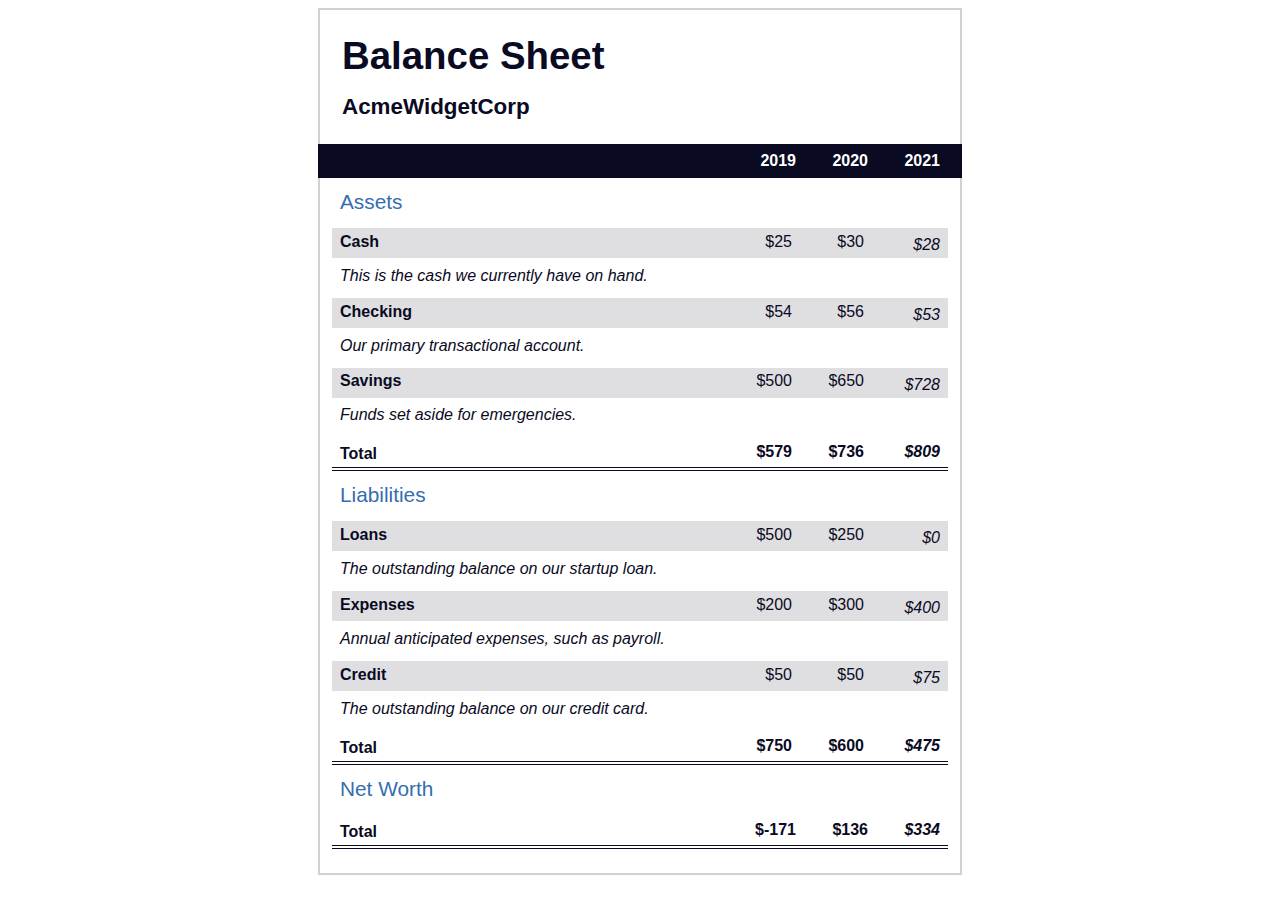
<file: ResponsiveDesign/BuildingBalanceSheet/index.html>
<!DOCTYPE html>
<html lang="en">
  <head>
    <meta charset="UTF-8">
    <meta name="viewport" content="width=device-width, initial-scale=1.0">
    <title>Balance Sheet</title>
    <link rel="stylesheet" href="./styles.css">
  </head>
  <body>
    <main>
      <section>
        <h1>
          <span class="flex">
            <span>AcmeWidgetCorp</span>
            <span>Balance Sheet</span>
          </span>
        </h1>
        <div id="years" aria-hidden="true">
          <span class="year">2019</span>
          <span class="year">2020</span>
          <span class="year">2021</span>
        </div>
        <div class="table-wrap">
          <table>
            <caption>Assets</caption>
            <thead>
              <tr>
                <td></td>
                <th><span class="sr-only year">2019</span></th>
                <th><span class="sr-only year">2020</span></th>
                <th class="current"><span class="sr-only year">2021</span></th>
              </tr>
            </thead>
            <tbody>
              <tr class="data">
                <th>Cash <span class="description">This is the cash we currently have on hand.</span></th>
                <td>$25</td>
                <td>$30</td>
                <td class="current">$28</td>
              </tr>
              <tr class="data">
                <th>Checking <span class="description">Our primary transactional account.</span></th>
                <td>$54</td>
                <td>$56</td>
                <td class="current">$53</td>
              </tr>
              <tr class="data">
                <th>Savings <span class="description">Funds set aside for emergencies.</span></th>
                <td>$500</td>
                <td>$650</td>
                <td class="current">$728</td>
              </tr>
              <tr class="total">
                <th>Total <span class="sr-only">Assets</span></th>
                <td>$579</td>
                <td>$736</td>
                <td class="current">$809</td>
              </tr>
            </tbody>
          </table>
          <table>
            <caption>Liabilities</caption>
            <thead>
              <tr>
              <td></td>
              <th><span class="sr-only">2019</span></th>
              <th><span class="sr-only">2020</span></th>
              <th><span class="sr-only">2021</span></th>
              </tr>
            </thead>
            <tbody>
              <tr class="data">
                <th>Loans <span class="description">The outstanding balance on our startup loan.</span></th>
                <td>$500</td>
                <td>$250</td>
                <td class="current">$0</td>
              </tr>
              <tr class="data">
                <th>Expenses <span class="description">Annual anticipated expenses, such as payroll.</span></th>
                <td>$200</td>
                <td>$300</td>
                <td class="current">$400</td>
              </tr>
              <tr class="data">
                <th>Credit <span class="description">The outstanding balance on our credit card.</span></th>
                <td>$50</td>
                <td>$50</td>
                <td class="current">$75</td>
              </tr>
              <tr class="total">
                <th>Total <span class="sr-only">Liabilities</span></th>
                <td>$750</td>
                <td>$600</td>
                <td class="current">$475</td>
              </tr>
            </tbody>
          </table>
          <table>
            <caption>Net Worth</caption>
            <thead>
              <tr>
              <td></td>
              <th><span class="sr-only">2019</span></th>
              <th><span class="sr-only">2020</span></th>
              <th><span class="sr-only">2021</span></th>
              </tr>
            </thead>
            <tbody>
              <tr class="total">
                <th>Total <span class="sr-only">Net Worth</span></th>
                <td>$-171</td>
                <td>$136</td>
                <td class="current">$334</td>
              </tr>
            </tbody>
          </table>
        </div>
      </section>
    </main>
  </body>
</html>
</file>
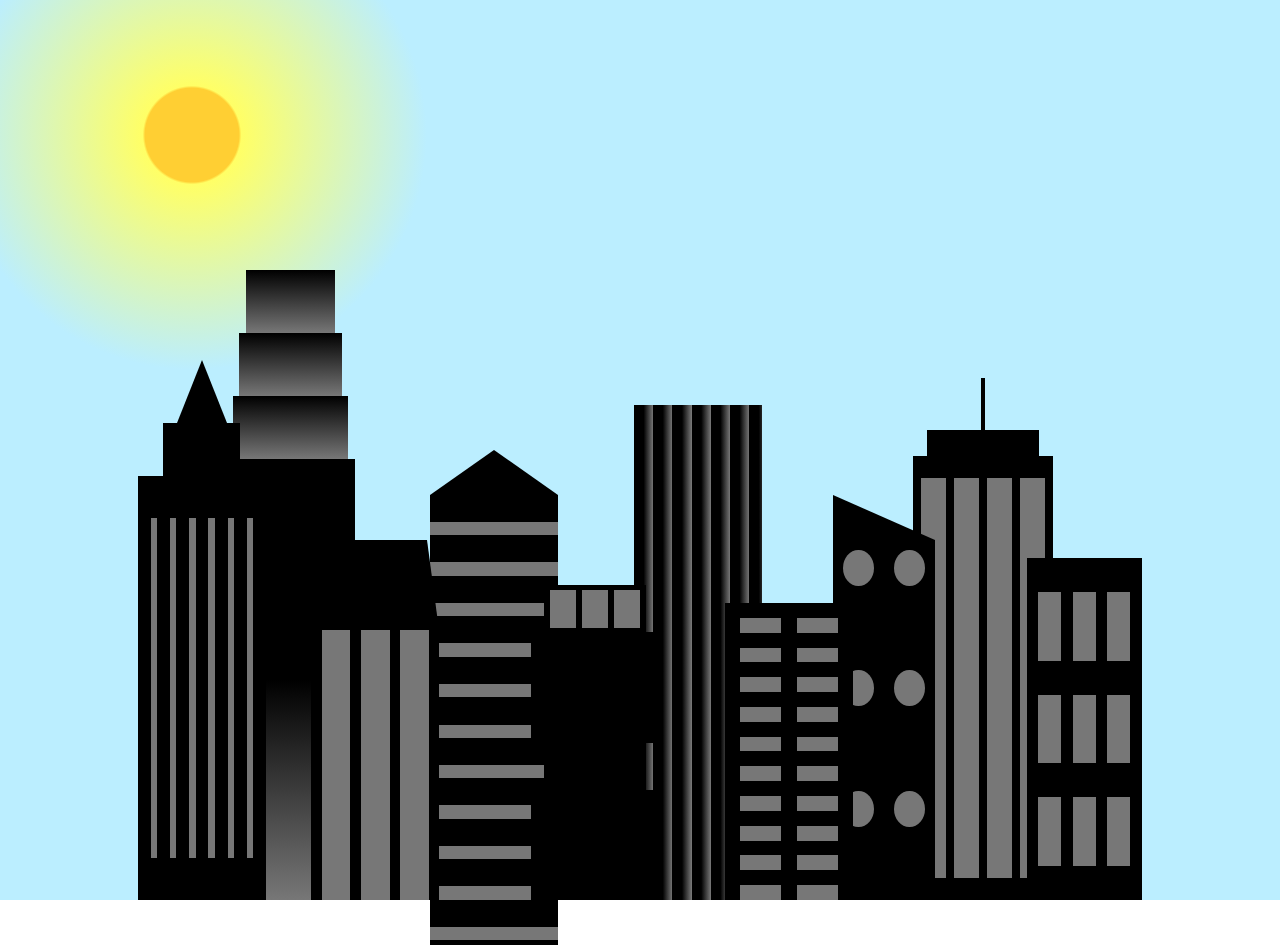
<file: ResponsiveDesign/BuildingCitySkyline/index.html>
<!DOCTYPE html>
<html lang="en">    
  <head>
    <meta charset="UTF-8">
    <title>City Skyline</title>
    <link href="styles.css" rel="stylesheet" />   
  </head>

  <body>
    <div class="background-buildings sky">
      <div></div>
      <div></div>
      <div class="bb1 building-wrap">
        <div class="bb1a bb1-window"></div>
        <div class="bb1b bb1-window"></div>
        <div class="bb1c bb1-window"></div>
        <div class="bb1d"></div>
      </div>
      <div class="bb2">
        <div class="bb2a"></div>
        <div class="bb2b"></div>
      </div>
      <div class="bb3"></div>
      <div></div>
      <div class="bb4 building-wrap">
        <div class="bb4a"></div>
        <div class="bb4b"></div>
        <div class="bb4c window-wrap">
          <div class="bb4-window"></div>
          <div class="bb4-window"></div>
          <div class="bb4-window"></div>
          <div class="bb4-window"></div>
        </div>
      </div>
      <div></div>
      <div></div>
    </div>

    <div class="foreground-buildings">
      <div></div>
      <div></div>
      <div class="fb1 building-wrap">
        <div class="fb1a"></div>
        <div class="fb1b"></div>
        <div class="fb1c"></div>
      </div>
      <div class="fb2">
        <div class="fb2a"></div>
        <div class="fb2b window-wrap">
          <div class="fb2-window"></div>
          <div class="fb2-window"></div>
          <div class="fb2-window"></div>
        </div>
      </div>
      <div></div>
      <div class="fb3 building-wrap">
        <div class="fb3a window-wrap">
          <div class="fb3-window"></div>
          <div class="fb3-window"></div>
          <div class="fb3-window"></div>
        </div>
        <div class="fb3b"></div>
        <div class="fb3a"></div>
        <div class="fb3b"></div>
      </div>
      <div class="fb4">
        <div class="fb4a"></div>
        <div class="fb4b">
          <div class="fb4-window"></div>
          <div class="fb4-window"></div>
          <div class="fb4-window"></div>
          <div class="fb4-window"></div>
          <div class="fb4-window"></div>
          <div class="fb4-window"></div>
        </div>
      </div>
      <div class="fb5"></div>
      <div class="fb6"></div>
      <div></div>
      <div></div>
    </div>
  </body>
</html>
</file>
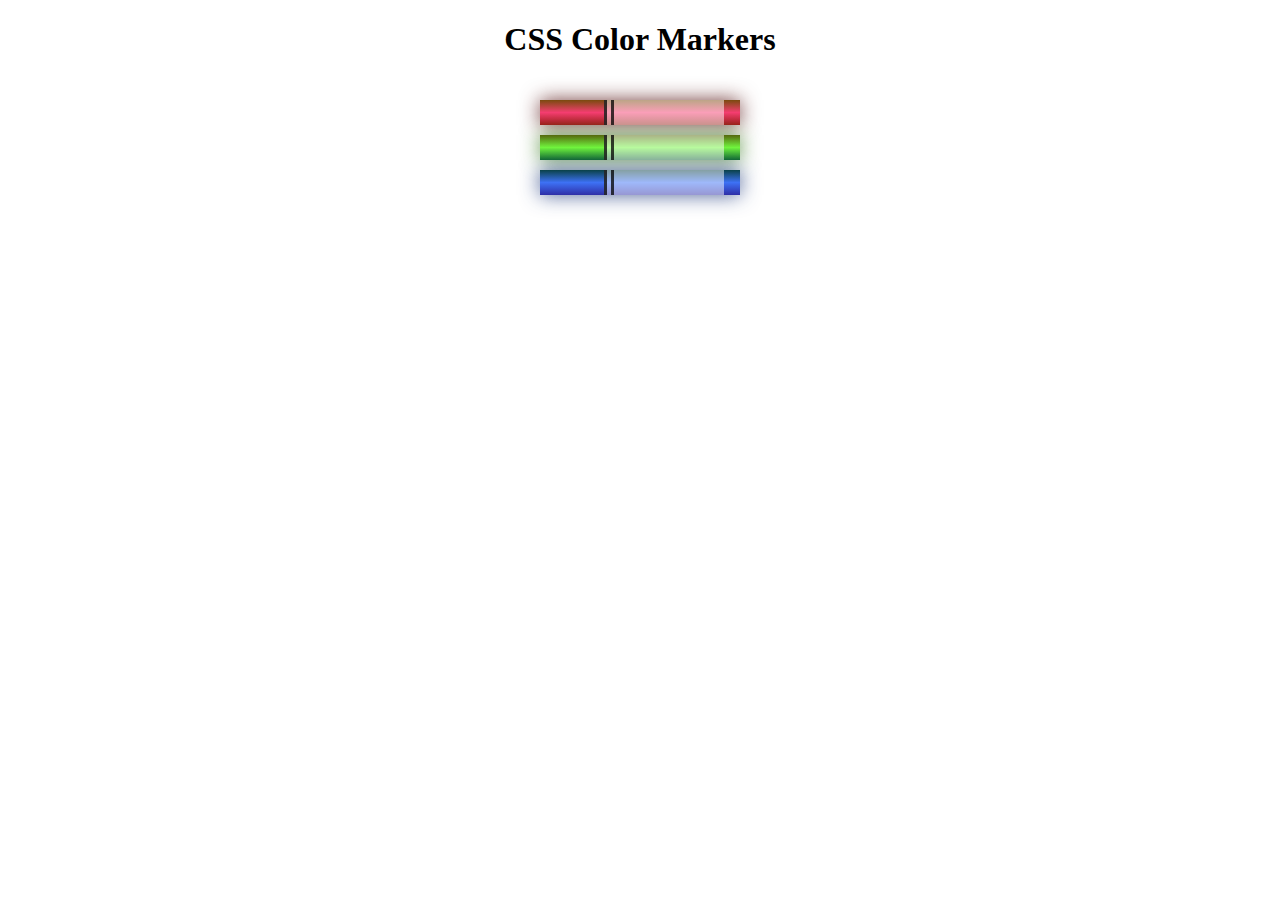
<file: ResponsiveDesign/BuildingColoredMarkers/index.html>
<!DOCTYPE html>
<html lang="en">
  <head>
    <meta charset="utf-8">
    <meta name="viewport" content="width=device-width, initial-scale=1.0">
    <title>Colored Markers</title>
    <link rel="stylesheet" href="styles.css">
  </head>
  <body>
    <h1>CSS Color Markers</h1>
    <div class="container">
      <div class="marker red">
        <div class="cap"></div>
        <div class="sleeve"></div>
      </div>
      <div class="marker green">
        <div class="cap"></div>
        <div class="sleeve"></div>
      </div>
      <div class="marker blue">
        <div class="cap"></div>
        <div class="sleeve"></div>
      </div>
    </div>
  </body>
</html>
</file>
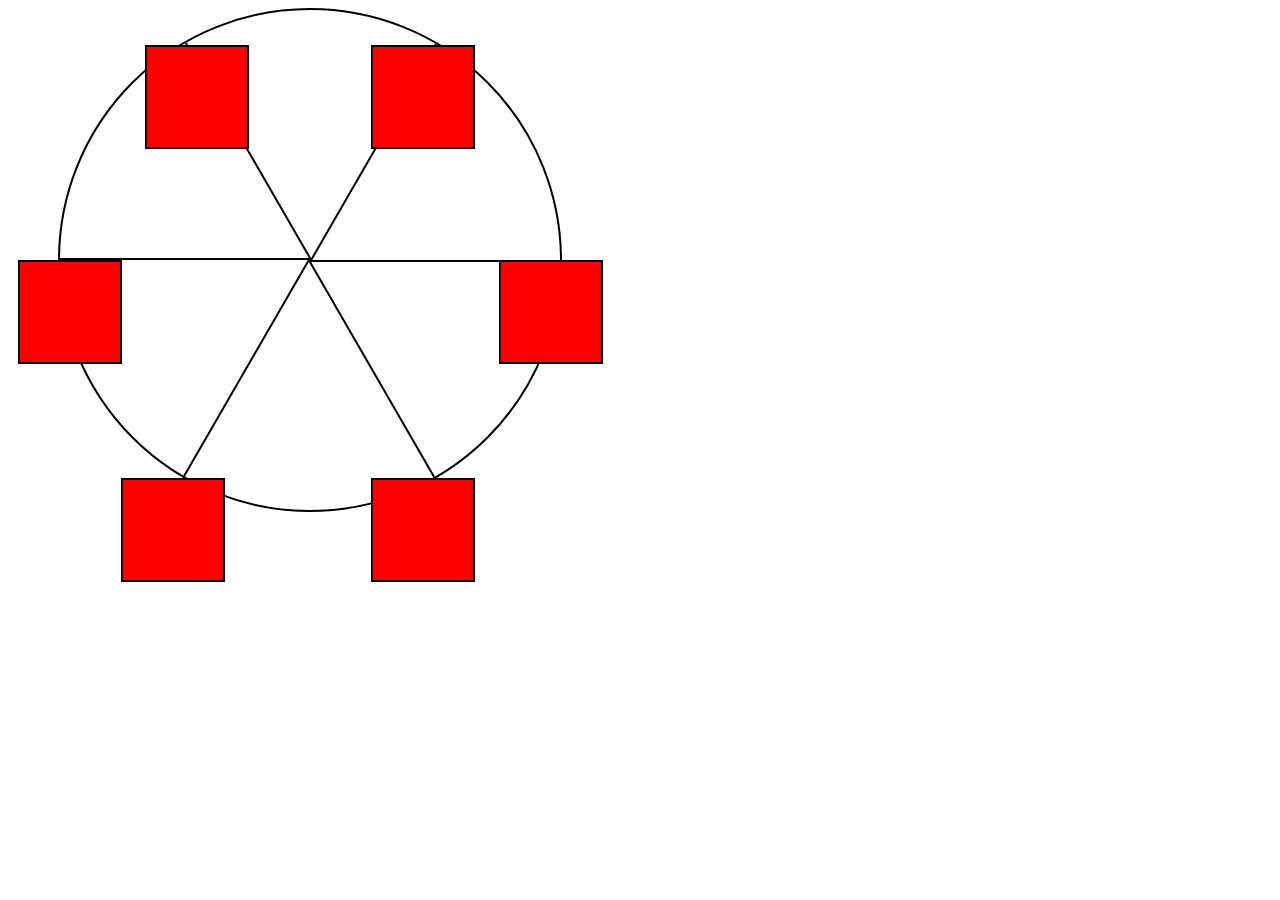
<file: ResponsiveDesign/BuildingFerrisWheel/index.html>
<!DOCTYPE html>
<html lang="en">
  <head>
    <meta charset="UTF-8">
    <title>Ferris Wheel</title>
    <link rel="stylesheet" href="./styles.css">
  </head>
  <body>
    <div class="wheel">
      <span class="line"></span>
      <span class="line"></span>
      <span class="line"></span>
      <span class="line"></span>
      <span class="line"></span>
      <span class="line"></span>

      <div class="cabin"></div>
      <div class="cabin"></div>
      <div class="cabin"></div>
      <div class="cabin"></div>
      <div class="cabin"></div>
      <div class="cabin"></div>
    </div>
  </body>
</html>
</file>
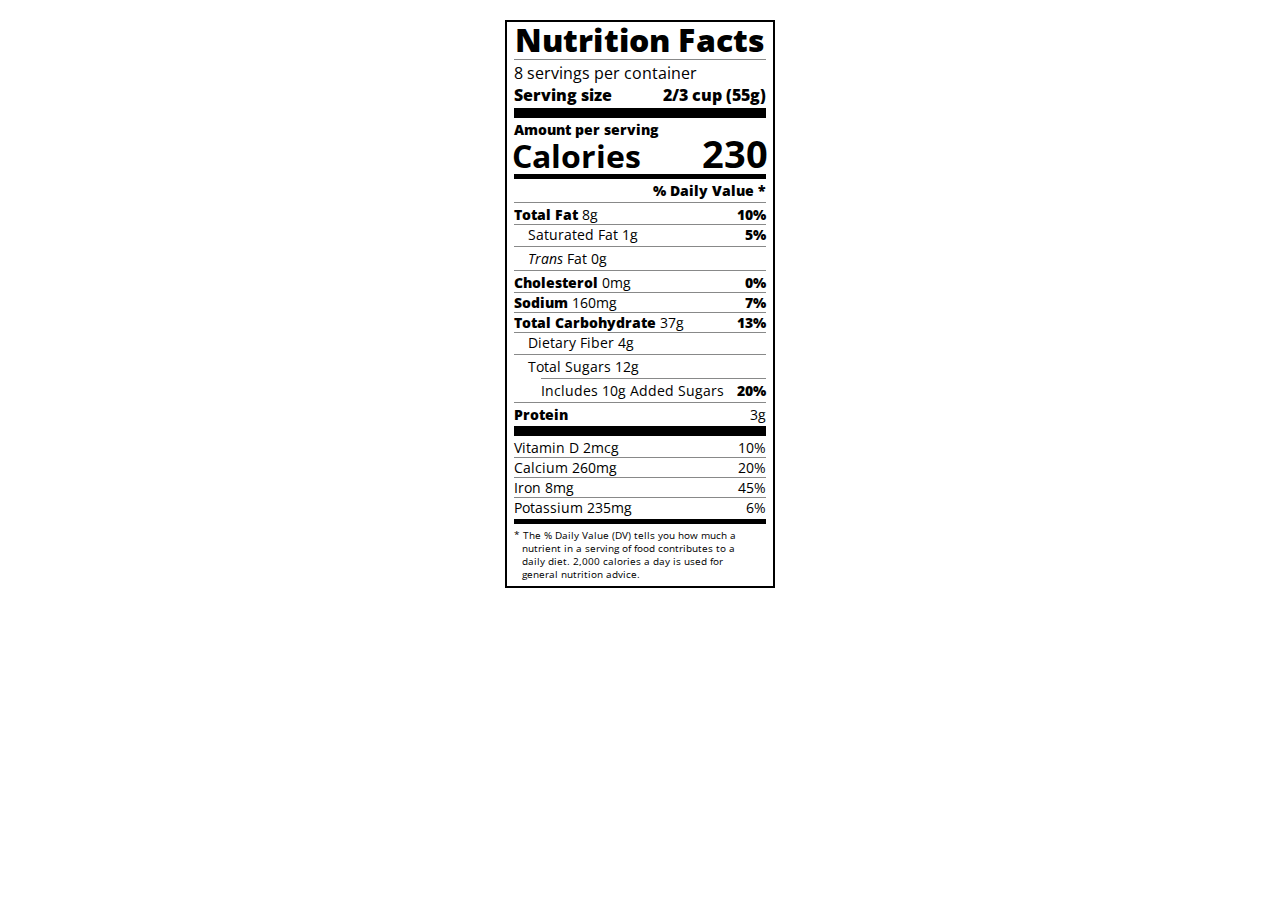
<file: ResponsiveDesign/BuildingNutritionLabel/index.html>
<!DOCTYPE html>
<html lang="en">

<head>
  <meta charset="UTF-8">
  <title>Nutrition Label</title>
  <link href="https://fonts.googleapis.com/css?family=Open+Sans:400,700,800" rel="stylesheet">
  <link href="./styles.css" rel="stylesheet">
</head>

<body>
  <div class="label">
    <header>
      <h1 class="bold">Nutrition Facts</h1>
      <div class="divider"></div>
      <p>8 servings per container</p>
      <p class="bold">Serving size <span>2/3 cup (55g)</span></p>
    </header>
    <div class="divider large"></div>
    <div class="calories-info">
      <div class="left-container">
        <h2 class="bold small-text">Amount per serving</h2>
        <p>Calories</p>
      </div>
      <span>230</span>
    </div>
    <div class="divider medium"></div>
    <div class="daily-value small-text">
      <p class="bold right no-divider">% Daily Value *</p>
      <div class="divider"></div>
      <p><span><span class="bold">Total Fat</span> 8g</span> <span class="bold">10%</span></p>
      <p class="indent no-divider">Saturated Fat 1g <span class="bold">5%</span></p>
      <div class="divider"></div>
      <p class="indent no-divider"><span><i>Trans</i> Fat 0g</span></p>
      <div class="divider"></div>
      <p><span><span class="bold">Cholesterol</span> 0mg</span> <span class="bold">0%</span></p>
      <p><span><span class="bold">Sodium</span> 160mg</span> <span class="bold">7%</span></p>
      <p><span><span class="bold">Total Carbohydrate</span> 37g</span> <span class="bold">13%</span></p>
      <p class="indent no-divider">Dietary Fiber 4g</p>
      <div class="divider"></div>
      <p class="indent no-divider">Total Sugars 12g</p>
      <div class="divider double-indent"></div>
      <p class="double-indent no-divider">Includes 10g Added Sugars <span class="bold">20%</span>
      <div class="divider"></div>
      <p class="no-divider"><span class="bold">Protein</span> 3g</p>
      <div class="divider large"></div>
      <p>Vitamin D 2mcg <span>10%</span></p>
      <p>Calcium 260mg <span>20%</span></p>
      <p>Iron 8mg <span>45%</span></p>
      <p class="no-divider">Potassium 235mg <span>6%</span></p>
    </div>
    <div class="divider medium"></div>
    <p class="note">* The % Daily Value (DV) tells you how much a nutrient in a serving of food contributes to a daily
      diet. 2,000 calories a day is used for general nutrition advice.</p>
  </div>
</body>
</html>
</file>
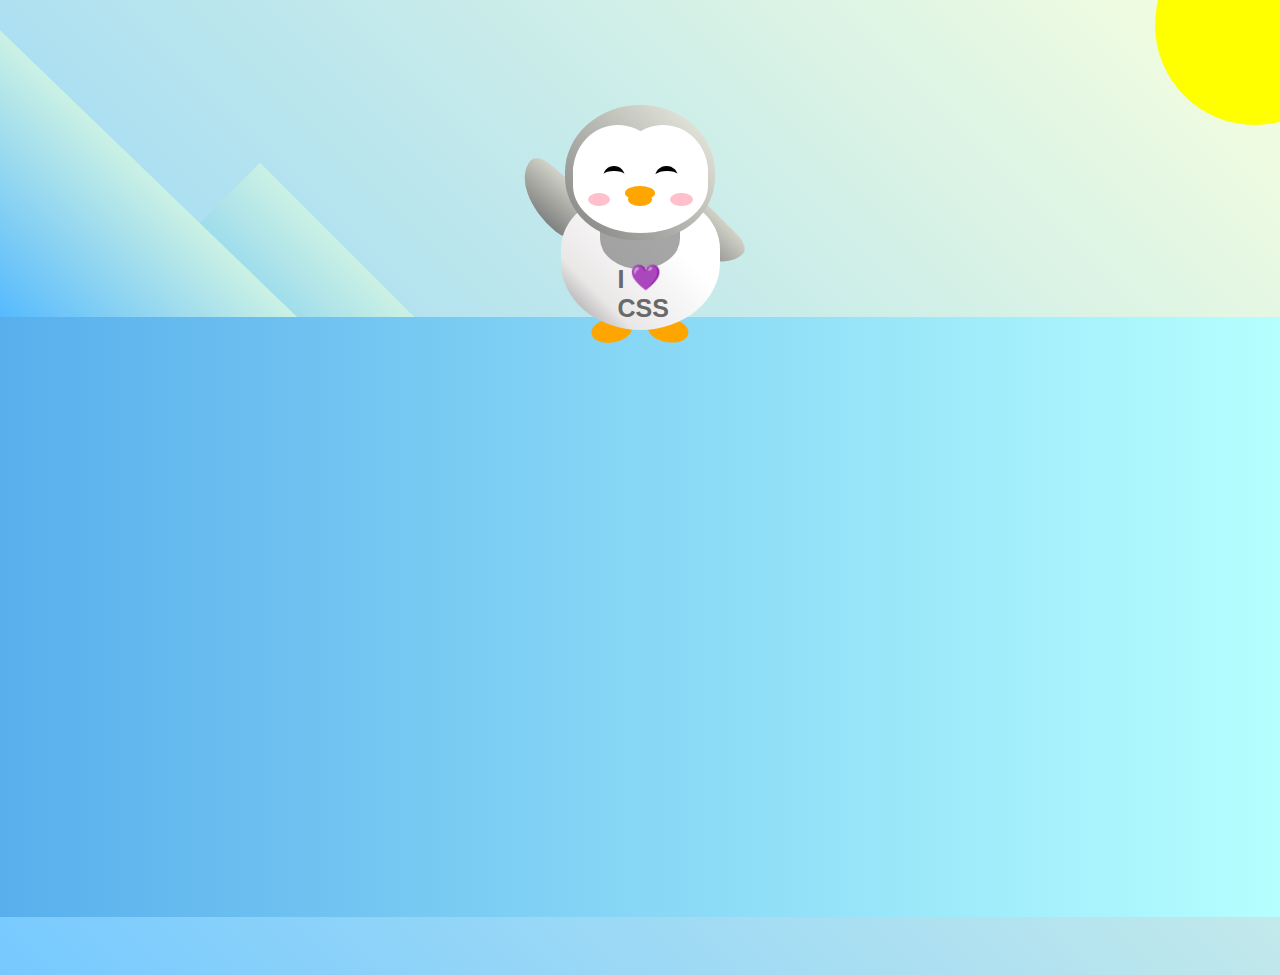
<file: ResponsiveDesign/BuildingPenguin/index.html>
<!DOCTYPE html>
<html lang="en">
  <head>
    <meta charset="UTF-8" />
    <meta http-equiv="X-UA-Compatible" content="IE=edge" />
    <meta name="viewport" content="width=device-width, initial-scale=1.0" />
    <title>Document</title>
    <link rel="stylesheet" href="styles.css" />
  </head>
  <body>
    <div class="left-mountain"></div>
    <div class="back-mountain"></div>
    <div class="sun"></div>
    <div class="penguin">
      <div class="penguin-head">
        <div class="face left"></div>
        <div class="face right"></div>
        <div class="chin"></div>
        <div class="eye left">
          <div class="eye-lid"></div>
        </div>
        <div class="eye right">
          <div class="eye-lid"></div>
        </div>
        <div class="blush left"></div>
        <div class="blush right"></div>
        <div class="beak top"></div>
        <div class="beak bottom"></div>
      </div>
      <div class="shirt">
        <div>💜</div>
        <p>I CSS</p>
      </div>
      <div class="penguin-body">
        <div class="arm left"></div>
        <div class="arm right"></div>
        <div class="foot left"></div>
        <div class="foot right"></div>
      </div>
    </div>
    <div class="ground"></div>
  </body>
</html>
</file>
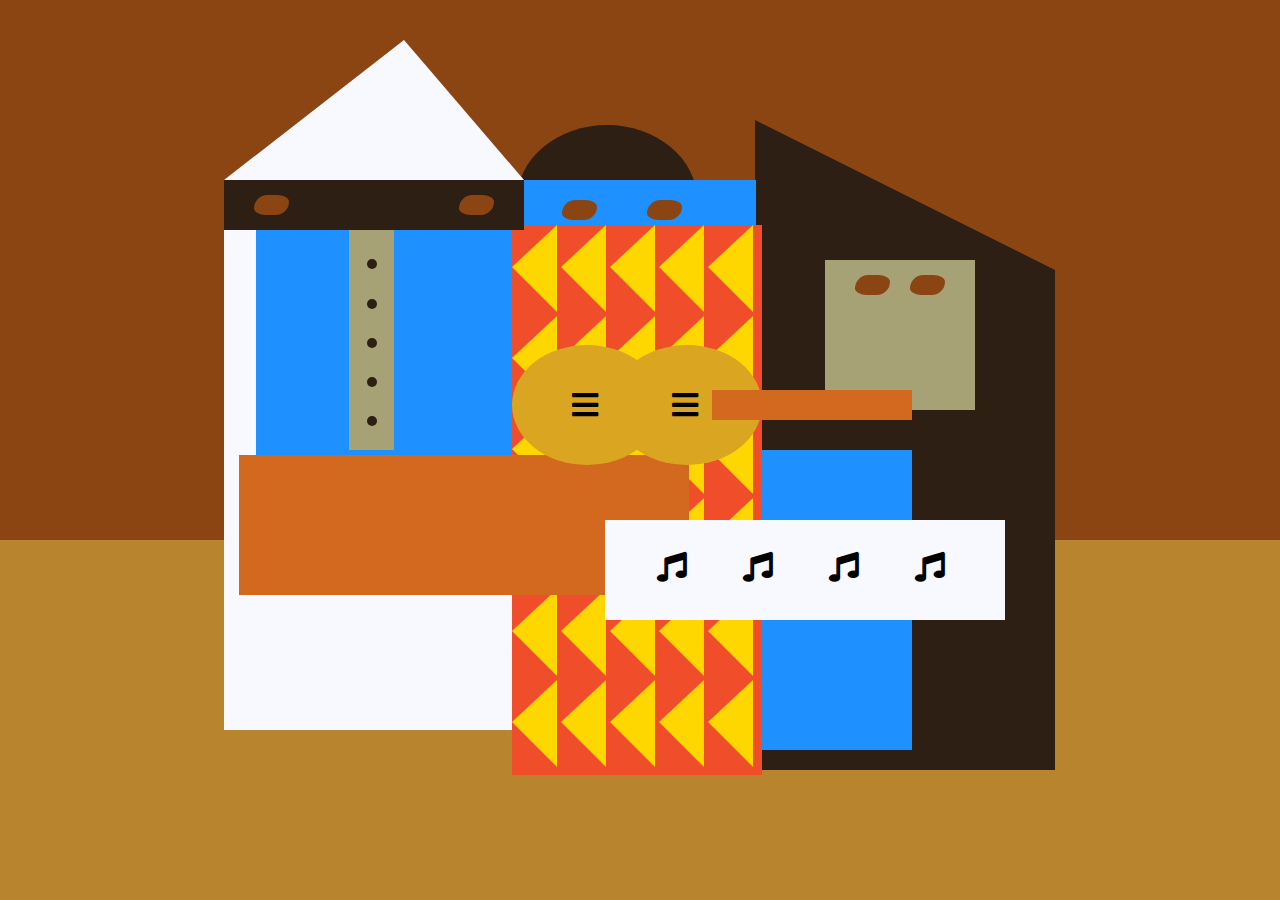
<file: ResponsiveDesign/BuildingPicassoPainting/index.html>
<!DOCTYPE html>
<html lang="en">
  <head>
    <meta charset="utf-8">
    <title>Picasso Painting</title>
    <link rel="stylesheet" href="./styles.css" />
    <link rel="stylesheet" href="https://use.fontawesome.com/releases/v5.8.2/css/all.css">
  </head>
  <body>
    <div id="back-wall"></div>
    <div class="characters">
      <div id="offwhite-character">
        <div id="white-hat"></div>
        <div id="black-mask">
          <div class="eyes left"></div>
          <div class="eyes right"></div>
        </div>
        <div id="gray-instrument">
          <div class="black-dot"></div>
          <div class="black-dot"></div>
          <div class="black-dot"></div>
          <div class="black-dot"></div>
          <div class="black-dot"></div>
        </div>
        <div id="tan-table"></div>
      </div>
      <div id="black-character">
        <div id="black-hat"></div>
        <div id="gray-mask">
          <div class="eyes left"></div>
          <div class="eyes right"></div>
        </div>
        <div id="white-paper">
          <i class="fas fa-music"></i>
          <i class="fas fa-music"></i>
          <i class="fas fa-music"></i>
          <i class="fas fa-music"></i>
        </div>
      </div>
      <div class="blue" id="blue-left"></div>
      <div class="blue" id="blue-right"></div>
      <div id="orange-character">
        <div id="black-round-hat"></div>
        <div id="eyes-div">
          <div class="eyes left"></div>
          <div class="eyes right"></div>
        </div>
        <div id="triangles">
          <div class="triangle"></div>
          <div class="triangle"></div>
          <div class="triangle"></div>
          <div class="triangle"></div>
          <div class="triangle"></div>
          <div class="triangle"></div>
          <div class="triangle"></div>
          <div class="triangle"></div>
          <div class="triangle"></div>
          <div class="triangle"></div>
          <div class="triangle"></div>
          <div class="triangle"></div>
          <div class="triangle"></div>
          <div class="triangle"></div>
          <div class="triangle"></div>
          <div class="triangle"></div>
          <div class="triangle"></div>
          <div class="triangle"></div>
          <div class="triangle"></div>
          <div class="triangle"></div>
          <div class="triangle"></div>
          <div class="triangle"></div>
          <div class="triangle"></div>
          <div class="triangle"></div>
          <div class="triangle"></div>
          <div class="triangle"></div>
          <div class="triangle"></div>
          <div class="triangle"></div>
          <div class="triangle"></div>
          <div class="triangle"></div>
        </div>
        <div id="guitar">
          <div class="guitar" id="guitar-left">
            <i class="fas fa-bars"></i>
          </div>
          <div class="guitar" id="guitar-right">
            <i class="fas fa-bars"></i>
          </div>
          <div id="guitar-neck"></div>
        </div>
      </div>
    </div>
  </body>
</html>
</file>
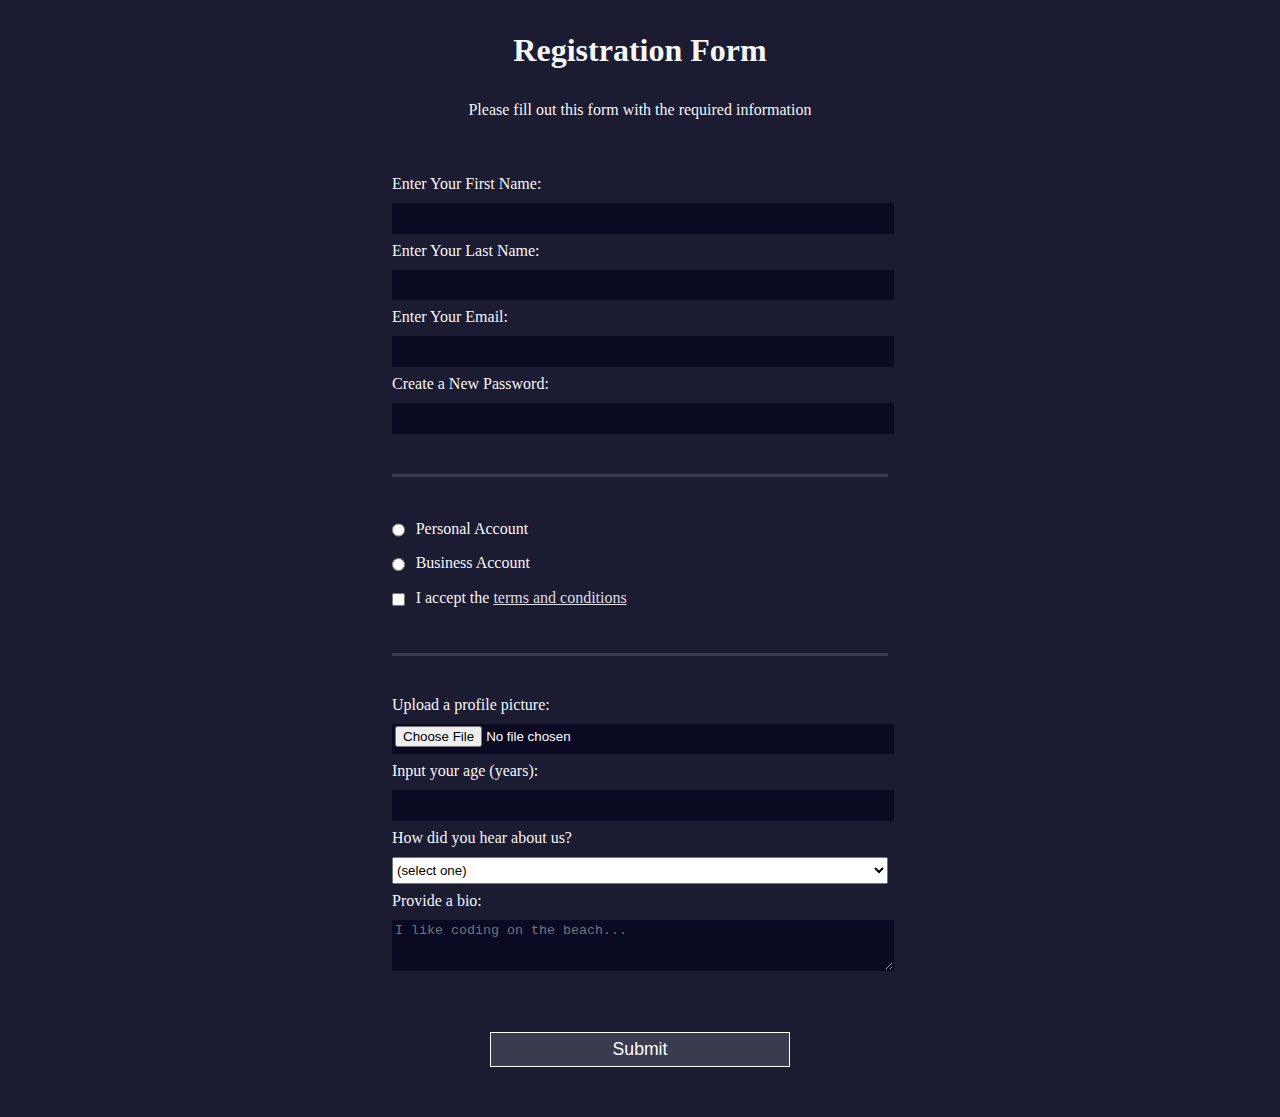
<file: ResponsiveDesign/BuildingRegistrationForm/index.html>
<!DOCTYPE html>
<html lang="en">
  <head>
    <meta charset="UTF-8">
    <title>Registration Form</title>
    <link rel="stylesheet" href="styles.css" />
  </head>
  <body>
    <h1>Registration Form</h1>
    <p>Please fill out this form with the required information</p>
    <form method="post" action='https://register-demo.freecodecamp.org'>
      <fieldset>
        <label for="first-name">Enter Your First Name: <input id="first-name" name="first-name" type="text" required /></label>
        <label for="last-name">Enter Your Last Name: <input id="last-name" name="last-name" type="text" required /></label>
        <label for="email">Enter Your Email: <input id="email" name="email" type="email" required /></label>
        <label for="new-password">Create a New Password: <input id="new-password" name="new-password" type="password" pattern="[a-z0-5]{8,}" required /></label>
      </fieldset>
      <fieldset>
        <label for="personal-account"><input id="personal-account" type="radio" name="account-type" class="inline" /> Personal Account</label>
        <label for="business-account"><input id="business-account" type="radio" name="account-type" class="inline" /> Business Account</label>
        <label for="terms-and-conditions">
          <input id="terms-and-conditions" type="checkbox" required name="terms-and-conditions" class="inline" /> I accept the <a href="https://www.freecodecamp.org/news/terms-of-service/">terms and conditions</a>
        </label>
      </fieldset>
      <fieldset>
        <label for="profile-picture">Upload a profile picture: <input id="profile-picture" type="file" name="file" /></label>
        <label for="age">Input your age (years): <input id="age" type="number" name="age" min="13" max="120" /></label>
        <label for="referrer">How did you hear about us?
          <select id="referrer" name="referrer">
            <option value="">(select one)</option>
            <option value="1">freeCodeCamp News</option>
            <option value="2">freeCodeCamp YouTube Channel</option>
            <option value="3">freeCodeCamp Forum</option>
            <option value="4">Other</option>
          </select>
        </label>
        <label for="bio">Provide a bio:
          <textarea id="bio" name="bio" rows="3" cols="30" placeholder="I like coding on the beach..."></textarea>
        </label>
      </fieldset>
      <input type="submit" value="Submit" />
    </form>
  </body>
</html>
</file>
<file: ResponsiveDesign/BuildingBalanceSheet/styles.css>
span[class~="sr-only"] {
    border: 0 !important;
    clip: rect(1px, 1px, 1px, 1px) !important;
    clip-path: inset(50%) !important;
    -webkit-clip-path: inset(50%) !important;
    height: 1px !important;
    width: 1px !important;
    position: absolute !important;
    overflow: hidden !important;
    white-space: nowrap !important;
    padding: 0 !important;
    margin: -1px !important;
  }
  
  html {
    box-sizing: border-box;
  }
  
  body {
    font-family: sans-serif;
    color: #0a0a23;
  }
  
  h1 {
    max-width: 37.25rem;
    margin: 0 auto;
    padding: 1.5rem 1.25rem;
  }
  
  h1 .flex {
    display: flex;
    flex-direction: column-reverse;
    gap: 1rem;
  }
  
  h1 .flex span:first-of-type {
    font-size: 0.7em;
  }
  
  h1 .flex span:last-of-type {
    font-size: 1.2em;
  }
  
  section {
    max-width: 40rem;
    margin: 0 auto;
    border: 2px solid #d0d0d5;
  }
  
  #years {
    display: flex;
    justify-content: flex-end;
    position: sticky;
    top: 0;
    background: #0a0a23;
    color: #fff;
    z-index: 999;
    padding: 0.5rem calc(1.25rem + 2px) 0.5rem 0;
    margin: 0 -2px;
  }
  
  #years span[class] {
    font-weight: bold;
    width: 4.5rem;
    text-align: right;
  }
  
  .table-wrap {
    padding: 0 0.75rem 1.5rem 0.75rem;
  }
  
  table {
    border-collapse: collapse;
    border: 0;
    width: 100%;
    position: relative;
    margin-top: 3rem;
  }
  
  table caption {
    color: #356eaf;
    font-size: 1.3em;
    font-weight: normal;
    position: absolute;
    top: -2.25rem;
    left: 0.5rem;
  }
  
  tbody td {
    width: 100vw;
    min-width: 4rem;
    max-width: 4rem;
  }
  
  tbody th {
    width: calc(100% - 12rem);
  }
  
  tr[class="total"] {
    border-bottom: 4px double #0a0a23;
    font-weight: bold;
  }
  
  tr[class="total"] th {
    text-align: left;
    padding: 0.5rem 0 0.25rem 0.5rem;
  }
  
  tr.total td {
    text-align: right;
    padding: 0 0.25rem;
  }
  
  tr.total td:nth-of-type(3) {
    padding-right: 0.5rem;
  }
  
  tr.total:hover {
    background-color: #99c9ff;
  }
  
  td.current {
    font-style: italic;
  }
  
  tr.data {
    background-image: linear-gradient(to bottom, #dfdfe2 1.845rem, white 1.845rem);
  }
  
  tr.data th {
    text-align: left;
    padding-top: 0.3rem;
    padding-left: 0.5rem;
  }
  
  tr.data th .description {
    display: block;
    font-weight: normal;
    font-style: italic;
    padding: 1rem 0 0.75rem;
    margin-right: -13.5rem;
  }
  
  tr.data td {
    vertical-align: top;
    padding: 0.3rem 0.25rem 0;
    text-align: right;
  }

tr.data td:last-of-type {
    padding: 0.5rem;
  }
</file>
<file: ResponsiveDesign/BuildingCitySkyline/styles.css>
:root {
  --building-color1: #aa80ff;
  --building-color2: #66cc99;
  --building-color3: #cc6699;
  --building-color4: #538cc6;
  --window-color1: #bb99ff;
  --window-color2: #8cd9b3;
  --window-color3: #d98cb3;
  --window-color4: #8cb3d9;
}

* {
  box-sizing: border-box;
}

body {
  height: 100vh;
  margin: 0;
  overflow: hidden;
}

.background-buildings, .foreground-buildings {
  width: 100%;
  height: 100%;
  display: flex;
  align-items: flex-end;
  justify-content: space-evenly;
  position: absolute;
  top: 0;
}

.building-wrap {
  display: flex;
  flex-direction: column;
  align-items: center;
}

.window-wrap {
  display: flex;
  align-items: center;
  justify-content: space-evenly;
}

.sky {
  background: radial-gradient(
      closest-corner circle at 15% 15%,
      #ffcf33,
      #ffcf33 20%,
      #ffff66 21%,
      #bbeeff 100%
    );
}

/* BACKGROUND BUILDINGS - "bb" stands for "background building" */
.bb1 {
  width: 10%;
  height: 70%;
}

.bb1a {
  width: 70%;
}
  
.bb1b {
  width: 80%;
}
  
.bb1c {
  width: 90%;
}

.bb1d {
  width: 100%;
  height: 70%;
  background: linear-gradient(
      var(--building-color1) 50%,
      var(--window-color1)
    );
}

.bb1-window {
  height: 10%;
  background: linear-gradient(
      var(--building-color1),
      var(--window-color1)
    );
}

.bb2 {
  width: 10%;
  height: 50%;
}

.bb2a {
  border-bottom: 5vh solid var(--building-color2);
  border-left: 5vw solid transparent;
  border-right: 5vw solid transparent;
}

.bb2b {
  width: 100%;
  height: 100%;
  background: repeating-linear-gradient(
      var(--building-color2),
      var(--building-color2) 6%,
      var(--window-color2) 6%,
      var(--window-color2) 9%
    );
}

.bb3 {
  width: 10%;
  height: 55%;
  background: repeating-linear-gradient(
      90deg,
      var(--building-color3),
      var(--building-color3),
      var(--window-color3) 15%
    );
}

.bb4 {
  width: 11%;
  height: 58%;
}

.bb4a {
  width: 3%;
  height: 10%;
  background-color: var(--building-color4);
}

.bb4b {
  width: 80%;
  height: 5%;
  background-color: var(--building-color4);
}
  
.bb4c {
  width: 100%;
  height: 85%;
  background-color: var(--building-color4);
}

.bb4-window {
  width: 18%;
  height: 90%;
  background-color: var(--window-color4);
}

/* FOREGROUND BUILDINGS - "fb" stands for "foreground building" */
.fb1 {
  width: 10%;
  height: 60%;
}

.fb1a {
  border-bottom: 7vh solid var(--building-color4);
  border-left: 2vw solid transparent;
  border-right: 2vw solid transparent;
}

.fb1b {
  width: 60%;
  height: 10%;
  background-color: var(--building-color4);
}
  
.fb1c {
  width: 100%;
  height: 80%;
  background: repeating-linear-gradient(
      90deg,
      var(--building-color4),
      var(--building-color4) 10%,
      transparent 10%,
      transparent 15%
    ),
    repeating-linear-gradient(
      var(--building-color4),
      var(--building-color4) 10%,
      var(--window-color4) 10%,
      var(--window-color4) 90%
    );
}

.fb2 {
  width: 10%;
  height: 40%;
}

.fb2a {
  width: 100%;
  border-bottom: 10vh solid var(--building-color3);
  border-left: 1vw solid transparent;
  border-right: 1vw solid transparent;
}

.fb2b {
  width: 100%;
  height: 75%;
  background-color: var(--building-color3);
}

.fb2-window {
  width: 22%;
  height: 100%;
  background-color: var(--window-color3);
}

.fb3 {
  width: 10%;
  height: 35%;
}
  
.fb3a {
  width: 80%;
  height: 15%;
  background-color: var(--building-color1);
}
  
.fb3b {
  width: 100%;
  height: 35%;
  background-color: var(--building-color1);
}

.fb3-window {
  width: 25%;
  height: 80%;
  background-color: var(--window-color1);
}

.fb4 {
  width: 8%;
  height: 45%;
  position: relative;
  left: 10%;
}

.fb4a {
  border-top: 5vh solid transparent;
  border-left: 8vw solid var(--building-color1);
}

.fb4b {
  width: 100%;
  height: 89%;
  background-color: var(--building-color1);
  display: flex;
  flex-wrap: wrap;
}

.fb4-window {
  width: 30%;
  height: 10%;
  border-radius: 50%;
  background-color: var(--window-color1);
  margin: 10%;
}

.fb5 {
  width: 10%;
  height: 33%;
  position: relative;
  right: 10%;
  background: repeating-linear-gradient(
      var(--building-color2),
      var(--building-color2) 5%,
      transparent 5%,
      transparent 10%
    ),
    repeating-linear-gradient(
      90deg,
      var(--building-color2),
      var(--building-color2) 12%,
      var(--window-color2) 12%,
      var(--window-color2) 44%
    );
}

.fb6 {
  width: 9%;
  height: 38%;
  background: repeating-linear-gradient(
      90deg,
      var(--building-color3),
      var(--building-color3) 10%,
      transparent 10%,
      transparent 30%
    ),
    repeating-linear-gradient(
      var(--building-color3),
      var(--building-color3) 10%,
      var(--window-color3) 10%,
      var(--window-color3) 30%
    );
}

@media (max-width: 1000px) {
}

:root {
  --building-color1: #000;
  --building-color2: #000;
  --building-color3: #000;
  --building-color4: #000;
  --window-color1: #777;
  --window-color2: #777;
  --window-color3: #777;
  --window-color4: #777;
}
</file>
<file: ResponsiveDesign/BuildingColoredMarkers/styles.css>
h1 {
    text-align: center;
  }
  
  .container {
    background-color: rgb(255, 255, 255);
    padding: 10px 0;
  }
  
  .marker {
    width: 200px;
    height: 25px;
    margin: 10px auto;
  }
  
  .cap {
    width: 60px;
    height: 25px;
  }
  
  .sleeve {
    width: 110px;
    height: 25px;
    background-color: rgba(255, 255, 255, 0.5);
    border-left: 10px double rgba(0, 0, 0, 0.75);
  }
  
  .cap, .sleeve {
    display: inline-block;
  }
  
  .red {
    background: linear-gradient(rgb(122, 74, 14), rgb(245, 62, 113), rgb(162, 27, 27));
    box-shadow: 0 0 20px 0 rgba(83, 14, 14, 0.8);
  }
  
  .green {
    background: linear-gradient(#55680D, #71F53E, #116C31);
    box-shadow: 0 0 20px 0 #3B7E20CC;
  }

  .blue {
    background: linear-gradient(hsl(186, 76%, 16%), hsl(223, 90%, 60%), hsl(240, 56%, 42%));
    box-shadow: 0 0 20px 0 blue;
    box-shadow: 0 0 20px 0 hsla(223, 59%, 31%, 0.8)
  }
</file>
<file: ResponsiveDesign/BuildingFerrisWheel/styles.css>
.wheel {
    border: 2px solid black;
    border-radius: 50%;
    margin-left: 50px;
    position: absolute;
    height: 55vw;
    width: 55vw;
    max-width: 500px;
    max-height: 500px;
    animation-name: wheel;
    animation-duration: 10s;
    animation-iteration-count: infinite;
    animation-timing-function: linear;
  }
  
  .line {
    background-color: black;
    width: 50%;
    height: 2px;
    position: absolute;
    top: 50%;
    left: 50%;
    transform-origin: 0% 0%;
  }
  
  .line:nth-of-type(2) {
    transform: rotate(60deg);
  }
  .line:nth-of-type(3) {
    transform: rotate(120deg);
  }
  .line:nth-of-type(4) {
    transform: rotate(180deg);
  }
  .line:nth-of-type(5) {
    transform: rotate(240deg);
  }
  .line:nth-of-type(6) {
    transform: rotate(300deg);
  }
  
  .cabin {
    background-color: red;
    width: 20%;
    height: 20%;
    position: absolute;
    border: 2px solid;
    transform-origin: 50% 0%;
    animation: cabins 10s ease-in-out infinite;
  }
  
  .cabin:nth-of-type(1) {
    right: -8.5%;
    top: 50%;
  }
  .cabin:nth-of-type(2) {
    right: 17%;
    top: 93.5%;
  }
  .cabin:nth-of-type(3) {
    right: 67%;
    top: 93.5%;
  }
  .cabin:nth-of-type(4) {
    left: -8.5%;
    top: 50%;
  }
  .cabin:nth-of-type(5) {
    left: 17%;
    top: 7%;
  }
  .cabin:nth-of-type(6) {
    right: 17%;
    top: 7%;
  }
  
  @keyframes wheel {
     0% {
       transform: rotate(0deg);
     }
     100% {
       transform: rotate(360deg);
     }
  }

  @keyframes cabins {
    0% {
      transform: rotate(0deg);
    }
    25% {
      background-color: yellow;
    }
    50% {
      background-color: purple;
    }
    75% {
        background-color: yellow;
    }
    100% {
      transform: rotate(-360deg);
    }
  }
</file>
<file: ResponsiveDesign/BuildingNutritionLabel/styles.css>
* {
    box-sizing: border-box;
  }
  
  html {
    font-size: 16px;
  }
  
  body {
    font-family: 'Open Sans', sans-serif;
  }
  
  .label {
    border: 2px solid black;
    width: 270px;
    margin: 20px auto;
    padding: 0 7px;
  }
  
  header h1 {
    text-align: center;
    margin: -4px 0;
    letter-spacing: 0.15px
  }
  
  p {
    margin: 0;
    display: flex;
    justify-content: space-between;
  }
  
  .divider {
    border-bottom: 1px solid #888989;
    margin: 2px 0;
  }
  
  .bold {
    font-weight: 800;
  }
  
  .large {
    height: 10px;
  }
  
  .large, .medium {
    background-color: black;
    border: 0;
  }
  
  .medium {
    height: 5px;
  }
  
  .small-text {
    font-size: 0.85rem;
  }
  
  
  .calories-info {
    display: flex;
    justify-content: space-between;
    align-items: flex-end;
  }
  
  .calories-info h2 {
    margin: 0;
  }
  
  .left-container p {
    margin: -5px -2px;
    font-size: 2em;
    font-weight: 700;
  }
  
  .calories-info span {
    margin: -7px -2px;
    font-size: 2.4em;
    font-weight: 700;
  }
  
  .right {
    justify-content: flex-end;
  }
  
  .indent {
    margin-left: 1em;
  }
  
  .double-indent {
    margin-left: 2em;
  }
  
  .daily-value p:not(.no-divider) {
    border-bottom: 1px solid #888989;
  }


.note {
    font-size: 0.6rem;
    margin: 5px 0;
    padding: 0 8px;
    text-indent: -8px;
  }
</file>
<file: ResponsiveDesign/BuildingPenguin/styles.css>
:root {
    --penguin-face: white;
    --penguin-picorna: orange;
    --penguin-skin: gray;
  }
  body {
    background: linear-gradient(45deg, rgb(118, 201, 255), rgb(247, 255, 222));
    margin: 0;
    padding: 0;
    width: 100%;
    height: 100vh;
    overflow: clip;
  }
  
  .left-mountain {
    width: 300px;
    height: 300px;
    background: linear-gradient(rgb(203, 241, 228), rgb(80, 183, 255));
    position: absolute;
    transform: skew(0deg, 44deg);
    z-index: 2;
    margin-top: 100px;
  }
  
  .back-mountain {
    width: 300px;
    height: 300px;
    background: linear-gradient(rgb(203, 241, 228), rgb(47, 170, 255));
    position: absolute;
    z-index: 1;
    transform: rotate(45deg);
    left: 110px;
    top: 225px;
  }
  
  .sun {
    width: 200px;
    height: 200px;
    background-color: yellow;
    position: absolute;
    border-radius: 50%;
    top: -75px;
    right: -75px;
  }
  
  .penguin {
    width: 300px;
    height: 300px;
    margin: auto;
    margin-top: 75px;
    z-index: 4;
    position: relative;
    transition: 1s ease-in-out 0ms;
  }
  
  .penguin * {
    position: absolute;
  }
  
  .penguin:active {
    transform: scale(1.5);
    cursor: not-allowed;
  }
  
  .penguin-head {
    width: 50%;
    height: 45%;
    background: linear-gradient(45deg, var(--penguin-skin), rgb(239, 240, 228));
    border-radius: 70% 70% 65% 65%;
    position: absolute;
    top: 10%;
    left: 25%;
    z-index: 1;
  }
  
  .face {
    width: 60%;
    height: 70%;
    background-color: var(--penguin-face);
    border-radius: 70%;
    border-bottom-left-radius: 60%;
    border-bottom-right-radius: 60%;
    top: 15%;
  }
  
  .face.left {
    left: 5%;
  }
  
  .face.right {
    right: 5%;
  }
  
  .chin {
    width: 90%;
    height: 70%;
    background-color: var(--penguin-face);
    top: 25%;
    left: 5%;
    border-top-left-radius: 70%;
    border-top-right-radius: 70%;
    border-bottom-left-radius: 100%;
    border-bottom-right-radius: 100%;
  }
  
  .eye {
    width: 15%;
    height: 17%;
    background-color: black;
    top: 45%;
    border-radius: 50%;
  }
  
  .eye.left {
    left: 25%;
  }
  
  .eye.right {
    right: 25%;
  }
  
  .eye-lid {
    width: 150%;
    height: 100%;
    background-color: var(--penguin-face);
    top: 25%;
    left: -23%;
    border-radius: 50%;
  }
  
  .blush {
    width: 15%;
    height: 10%;
    background-color: pink;
    top: 65%;
    border-radius: 50%;
  }
  
  .blush.left {
    left: 15%;
  }
  
  .blush.right {
    right: 15%;
  }
  
  .beak {
    height: 10%;
    background-color: var(--penguin-picorna);
    border-radius: 50%;
  }
  
  .beak.top {
    width: 20%;
    top: 60%;
    left: 40%;
  }
  
  .beak.bottom {
    width: 16%;
    top: 65%;
    left: 42%;
  }
  
  .shirt {
    font-size: 25px;
    font-family: Helvetica, sans-serif;
    font-weight: bold;
    top: 165px;
    left: 127.5px;
    z-index: 1;
    color: #6a6969;
  }
  
  .shirt div {
    font-weight: normal;
    top: 22.5px;
    left: 12px;
  }
  
  .penguin-body {
    width: 53%;
    height: 45%;
    background: linear-gradient(
      45deg,
      rgb(134, 133, 133) 0%,
      rgb(234, 231, 231) 25%,
      white 67%
    );
    border-radius: 80% 80% 100% 100%;
    top: 40%;
    left: 23.5%;
  }
  
  .penguin-body::before {
    content: "";
    position: absolute;
    width: 50%;
    height: 45%;
    background-color: var(--penguin-skin);
    top: 10%;
    left: 25%;
    border-radius: 0% 0% 100% 100%;
    opacity: 70%;
  }
  
  .arm {
    width: 30%;
    height: 60%;
    background: linear-gradient(90deg, var(--penguin-skin), rgb(209, 210, 199));
    border-radius: 30% 30% 30% 120%;
    z-index: -1;
  }
  
  .arm.left {
    top: 35%;
    left: 5%;
    transform-origin: top left;
    transform: rotate(130deg) scaleX(-1);
    animation: wave linear 3s infinite;
  }
  
  .arm.right {
    top: 0%;
    right: -5%;
    transform: rotate(-45deg);
  }
  
  @keyframes wave {
    10% {
      transform: rotate(110deg) scaleX(-1);
    }
    20% {
      transform: rotate(130deg) scaleX(-1);
    }
    30% {
      transform: rotate(110deg) scaleX(-1);
    }
    40% {
      transform: rotate(130deg) scaleX(-1);
    }
  }
  
  .foot {
    width: 15%;
    height: 30%;
    background-color: var(--penguin-picorna);
    top: 85%;
    border-radius: 50%;
    z-index: -1;
  }
  
  .foot.left {
    left: 25%;
    transform: rotate(80deg);
  }
  
  .foot.right {
    right: 25%;
    transform: rotate(-80deg);
  }
  
  .ground {
    width: 100vw;
    height: 400px;
    background: linear-gradient(90deg, rgb(88, 175, 236), rgb(182, 255, 255));
    z-index: 3;
    position: absolute;
    margin-top: -58px;
    height: calc(100vh - 300px);
  }
</file>
<file: ResponsiveDesign/BuildingPicassoPainting/styles.css>
body {
    background-color: rgb(184, 132, 46);
  }
  
  #back-wall {
    background-color: #8B4513;
    width: 100%;
    height: 60%;
    position: absolute;
    top: 0;
    left: 0;
    z-index: -1;
  }
  
  #offwhite-character {
    width: 300px;
    height: 550px;
    background-color: GhostWhite;
    position: absolute;
    top: 20%;
    left: 17.5%;
  }
  
  #white-hat {
    width: 0;
    height: 0;
    border-style: solid;
    border-width: 0 120px 140px 180px;
    border-top-color: transparent;
    border-right-color: transparent;
    border-bottom-color: GhostWhite;
    border-left-color: transparent;
    position: absolute;
    top: -140px;
    left: 0;
  }
  
  #black-mask {
    width: 100%;
    height: 50px;
    background-color: rgb(45, 31, 19);
    position: absolute;
    top: 0;
    left: 0;
    z-index: 1;
  }
  
  #gray-instrument {
    width: 15%;
    height: 40%;
    background-color: rgb(167, 162, 117);
    position: absolute;
    top: 50px;
    left: 125px;
    z-index: 1;
  }
  
  .black-dot {
    width: 10px;
    height: 10px;
    background-color: rgb(45, 31, 19);
    border-radius: 50%;
    display: block;
    margin: auto;
    margin-top: 65%;
  }
  
  #tan-table {
    width: 450px;
    height: 140px;
    background-color: #D2691E;
    position: absolute;
    top: 275px;
    left: 15px;
    z-index: 1;
  }
  
  #black-character {
    width: 300px;
    height: 500px;
    background-color: rgb(45, 31, 19);
    position: absolute;
    top: 30%;
    left: 59%;
  }
  
  #black-hat {
    width: 0;
    height: 0;
    border-style: solid;
    border-width: 150px 0 0 300px;
    border-top-color: transparent;
    border-right-color: transparent;
    border-bottom-color: transparent;
    border-left-color: rgb(45, 31, 19);
    position: absolute;
    top: -150px;
    left: 0;
  }
  
  #gray-mask {
    width: 150px;
    height: 150px;
    background-color: rgb(167, 162, 117);
    position: absolute;
    top: -10px;
    left: 70px;
  }
  
  #white-paper {
    width: 400px;
    height: 100px;
    background-color: GhostWhite;
    position: absolute;
    top: 250px;
    left: -150px;
    z-index: 1;
  }
  
  .fa-music {
    display: inline-block;
    margin-top: 8%;
    margin-left: 13%;
  }
  
  .blue {
    background-color: #1E90FF;
  }
  
  #blue-left {
    width: 500px;
    height: 300px;
    position: absolute;
    top: 20%;
    left: 20%;
  }
  
  #blue-right {
    width: 400px;
    height: 300px;
    position: absolute;
    top: 50%;
    left: 40%;
  }
  
  #orange-character {
    width: 250px;
    height: 550px;
    background-color: rgb(240, 78, 42);
    position: absolute;
    top: 25%;
    left: 40%;
  }
  
  #black-round-hat {
    width: 180px;
    height: 150px;
    background-color: rgb(45, 31, 19);
    border-radius: 50%;
    position: absolute;
    top: -100px;
    left: 5px;
    z-index: -1;
  }
  
  #eyes-div {
    width: 180px;
    height: 50px;
    position: absolute;
    top: -40px;
    left: 20px;
    z-index: 3;
  }
  
  #triangles {
    width: 250px;
    height: 550px;
  }
  
  .triangle {
    width: 0;
    height: 0;
    border-style: solid;
    border-width: 42px 45px 45px 0;
    border-top-color: transparent;
    border-right-color: Gold; /* yellow */
    border-bottom-color: transparent;
    border-left-color: transparent;
    display: inline-block;
  }
  
  #guitar {
    width: 100%;
    height: 100px;
    position: absolute;
    top: 120px;
    left: 0px;
    z-index: 3;
  }
  
  .guitar {
    width: 150px;
    height: 120px;
    background-color: Goldenrod;
    border-radius: 50%;
  }
  
  #guitar-left {
    position: absolute;
    left: 0px;
  }
  
  #guitar-right {
    position: absolute;
    left: 100px;
  }
  
  .fa-bars {
    display: block;
    margin-top: 30%;
    margin-left: 40%;
  }
  
  #guitar-neck {
    width: 200px;
    height: 30px;
    background-color: #D2691E;
    position: absolute;
    top: 45px;
    left: 200px;
    z-index: 3;
  }
  
  .eyes {
    width: 35px;
    height: 20px;
    background-color: #8B4513;
    border-radius: 20px 50%;
  }
  
  .right {
    position: absolute;
    top: 15px;
    right: 30px;
  }
  
  .left {
    position: absolute;
    top: 15px;
    left: 30px;
  }

.fas {
    font-size: 30px;
  }
</file>
<file: ResponsiveDesign/BuildingRegistrationForm/styles.css>
body {
    width: 100%;
    height: 100vh;
    margin: 0;
    background-color: #1b1b32;
    color: #f5f6f7;
    font-family: Tahoma;
    font-size: 16px;
  }
  
  h1, p {
    margin: 1em auto;
    text-align: center;
  }
  
  form {
    width: 60vw;
    max-width: 500px;
    min-width: 300px;
    margin: 0 auto;
    padding-bottom: 2em;
  }
  
  fieldset {
    border: none;
    padding: 2rem 0;
    border-bottom: 3px solid #3b3b4f;
  }
  
  fieldset:last-of-type {
    border-bottom: none;
  }
  
  label {
    display: block;
    margin: 0.5rem 0;
  }
  
  input,
  textarea,
  select {
    margin: 10px 0 0 0;
    width: 100%;
    min-height: 2em;
  }
  
  input, textarea {
    background-color: #0a0a23;
    border: 1px solid #0a0a23;
    color: #ffffff;
  }
  
  .inline {
    width: unset;
    margin: 0 0.5em 0 0;
    vertical-align: middle;
  }
  
  input[type="submit"] {
    display: block;
    width: 60%;
    margin: 1em auto;
    height: 2em;
    font-size: 1.1rem;
    background-color: #3b3b4f;
    border-color: white;
    min-width: 300px;
  }
  
  input[type="file"] {
    padding: 1px 2px;
  }

  a {
    color: #dfdfe2;
  }
</file>
